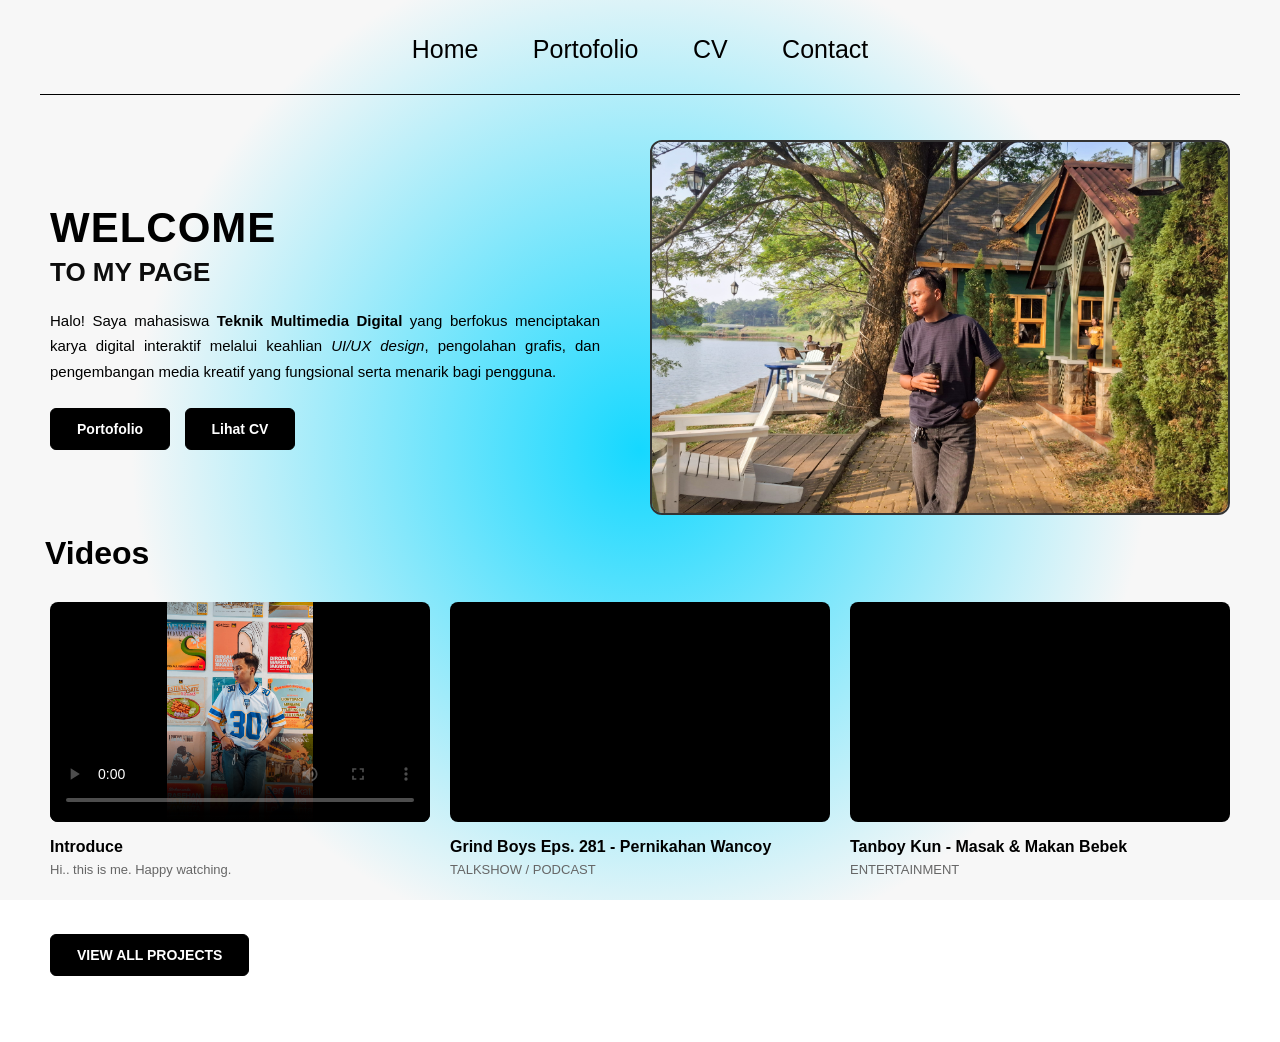
<file: index.html>
<!DOCTYPE html>
<html lang="id">
<head>
    <meta charset="UTF-8">
    <meta name="viewport" content="width=device-width, initial-scale=1.0">
    <title>Portofolio Muhammad Alif Rakasya</title>
    <link rel="icon" href="image/kecil.jpg">
    <link rel="stylesheet" href="index.css">
</head>
<body>
    <div class="nav-container">
        <b><a href="index.html">Home</a></b>
        <a href="Portofolio.html">Portofolio</a>
        <a href="CV.html">CV</a>
        <a href="contact.html">Contact</a>
    </div>
    <hr>
    <table width="100%" cellpadding="10" cellspacing="0" border="0">
        <tr>
            <td align="left" valign="middle" width="50%" style="padding-right: 40px;">
                <h1 style="font-size: 42px; margin: 0; line-height: 1.1; letter-spacing: 1px;">WELCOME</h1>
                <h2 style="font-size: 26px; margin: 6px 0 20px 0; font-weight: 600; opacity: 0.95;">TO MY PAGE</h2>
                
                <p style="text-align: justify; line-height: 1.7; font-size: 15px; color: #000000; margin: 0 0 24px 0;">
                    Halo! Saya mahasiswa <b>Teknik Multimedia Digital</b> yang berfokus menciptakan karya digital interaktif melalui keahlian <i>UI/UX design</i>, pengolahan grafis, dan pengembangan media kreatif yang fungsional serta menarik bagi pengguna.
                </p>
                
                <a href="Portofolio.html">
                    <button type="button">Portofolio</button>
                </a>
                <a href="CV.html" style="margin-left: 10px;">
                    <button type="button">Lihat CV</button>
                </a>
            </td>
            <td align="right" valign="middle" width="50%">
                <img class="hero-img" src="image/alip.jpg" alt="Foto Muhammad Alif Rakasya">
            </td>
        </tr>
    </table>
    <a id="videos"></a>
    <table width="100%" cellpadding="5" cellspacing="0" border="0">
        <tr>
            <td align="left">
                <h1>Videos</h1>
            </td>
        </tr>
    </table>
    <table width="100%" cellpadding="10" cellspacing="0" border="0">
        <tr>
            <td width="33.3%" valign="top">
                <video width="100%" height="220" controls poster="image/cover1.jpeg" playsinline>
                    <source src="video/JJ.mp4" type="video/mp4">
                    Browser kamu tidak mendukung pemutaran video.
                </video>
                <h4>Introduce</h4>
                <small>Hi.. this is me. Happy watching.</small>
            </td>
            <td width="33.3%" valign="top">
                <iframe width="100%" height="220" src="https://www.youtube.com/embed/_XYJiONnUdk" title="YouTube video player" frameborder="0" allow="accelerometer; autoplay; clipboard-write; encrypted-media; gyroscope; picture-in-picture; web-share" allowfullscreen></iframe>
                <h4>Grind Boys Eps. 281 - Pernikahan Wancoy</h4>
                <small>TALKSHOW / PODCAST</small>
            </td>
            <td width="33.3%" valign="top">
                <iframe width="100%" height="220" src="https://www.youtube.com/embed/m7yX197ccbI" title="YouTube video player" frameborder="0" allow="accelerometer; autoplay; clipboard-write; encrypted-media; gyroscope; picture-in-picture; web-share" allowfullscreen></iframe>
                <h4>Tanboy Kun - Masak & Makan Bebek</h4>
                <small>ENTERTAINMENT</small>
            </td>
        </tr>
    </table>
    <br><br>
    <table width="100%" cellpadding="10" cellspacing="0" border="0">
        <tr>
            <td align="center">
                <a href="Portofolio.html">
                    <button type="button">VIEW ALL PROJECTS</button>
                </a>
            </td>
        </tr>
    </table>
    <br><br>
</body>
</html>
</file>
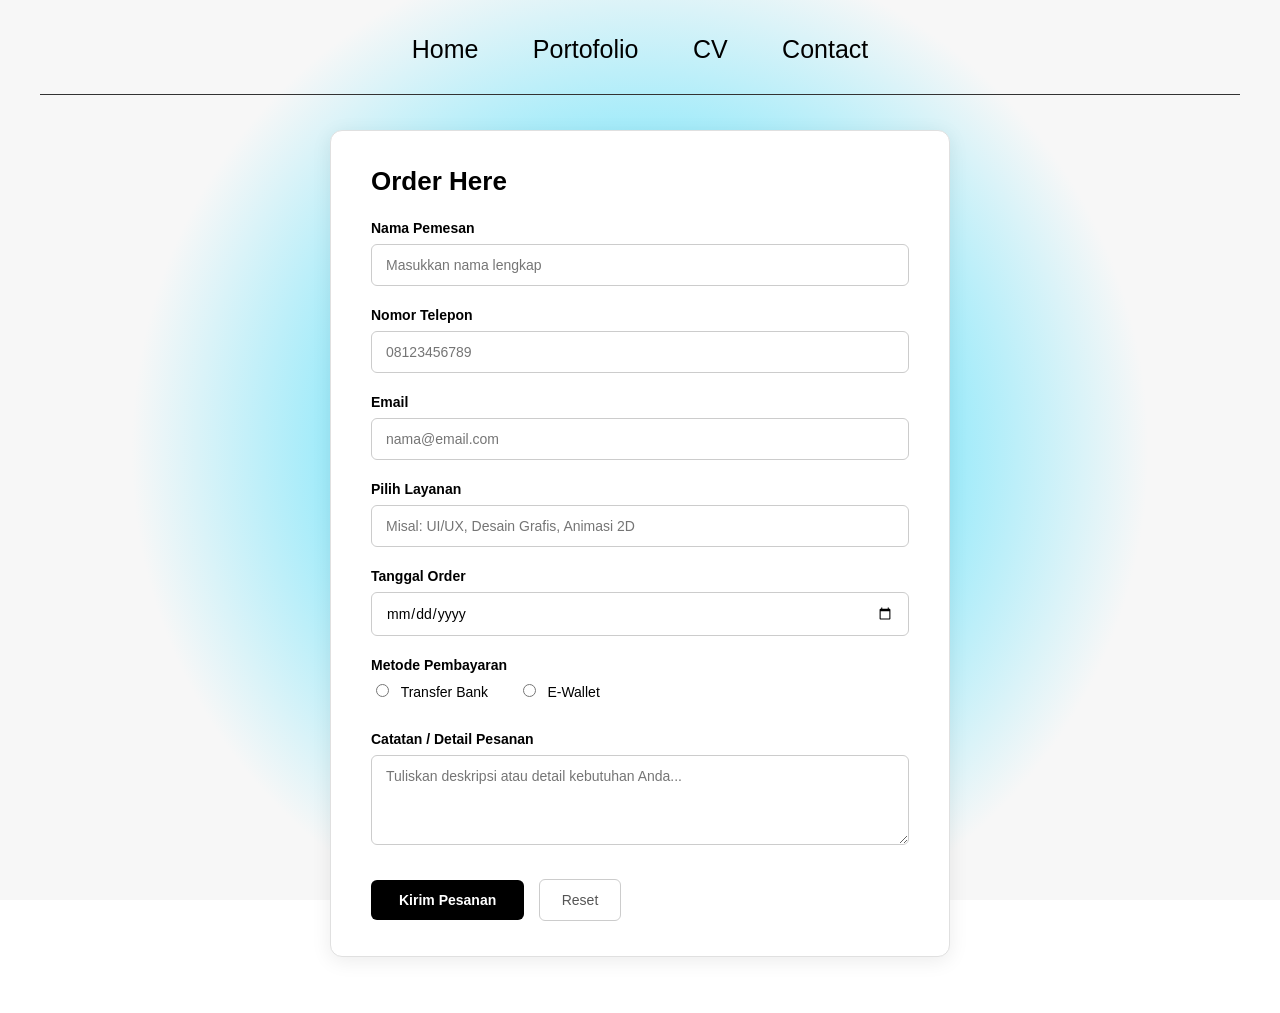
<file: contact.html>
<!DOCTYPE html>
<html lang="id">
<head>
    <meta charset="UTF-8">
    <meta name="viewport" content="width=device-width, initial-scale=1.0">
    <title>Contact / Order - Muhammad Alif Rakasya</title>
    <link rel="icon" href="./image/kecil.jpg">
    <link rel="stylesheet" href="contact.css">
    <style>
        #catatan {
            width: 100%;
            box-sizing: border-box;
            resize: vertical;
        }
    </style>
</head>
<body>
    <div class="navbar-center">
        <a href="index.html">Home</a>
        <a href="Portofolio.html">Portofolio</a>
        <a href="CV.html">CV</a>
        <b><a href="contact.html">Contact</a></b>
    </div>
    <hr>
    <table width="100%" cellpadding="0" cellspacing="0" border="0">
        <tr>
            <td align="center" valign="middle">
                <div class="order-box">
                    <h2 align="left">Order Here</h2>
                    <form action="#" method="post" align="left">
                        <label for="nama">Nama Pemesan</label>
                        <input type="text" id="nama" name="nama" placeholder="Masukkan nama lengkap">
                        <label for="Telepon">Nomor Telepon</label>
                        <input type="text" id="Telepon" name="Telepon" placeholder="08123456789">
                        <label for="email">Email</label>
                        <input type="email" id="email" name="email" placeholder="nama@email.com">
                        <label for="layanan">Pilih Layanan</label>
                        <input type="text" id="layanan" name="layanan" placeholder="Misal: UI/UX, Desain Grafis, Animasi 2D">
                        <label for="tanggal">Tanggal Order</label>
                        <input type="date" id="tanggal" name="tanggal">
                        <label>Metode Pembayaran</label>
                        <div class="radio-group">
                            <label>
                                <input type="radio" id="transfer" name="pembayaran" value="Transfer Bank"> Transfer Bank
                            </label>
                            <label>
                                <input type="radio" id="ewallet" name="pembayaran" value="E-Wallet"> E-Wallet
                            </label>
                        </div>
                        <label for="catatan">Catatan / Detail Pesanan</label>
                        <textarea id="catatan" name="catatan" rows="4" placeholder="Tuliskan deskripsi atau detail kebutuhan Anda..."></textarea>
                        <div class="button-group">
                            <input type="submit" value="Kirim Pesanan">
                            <input type="reset" value="Reset">
                        </div>
                    </form>
                </div>
                <br><br>
            </td>
        </tr>
    </table>
</body>
</html>
</file>
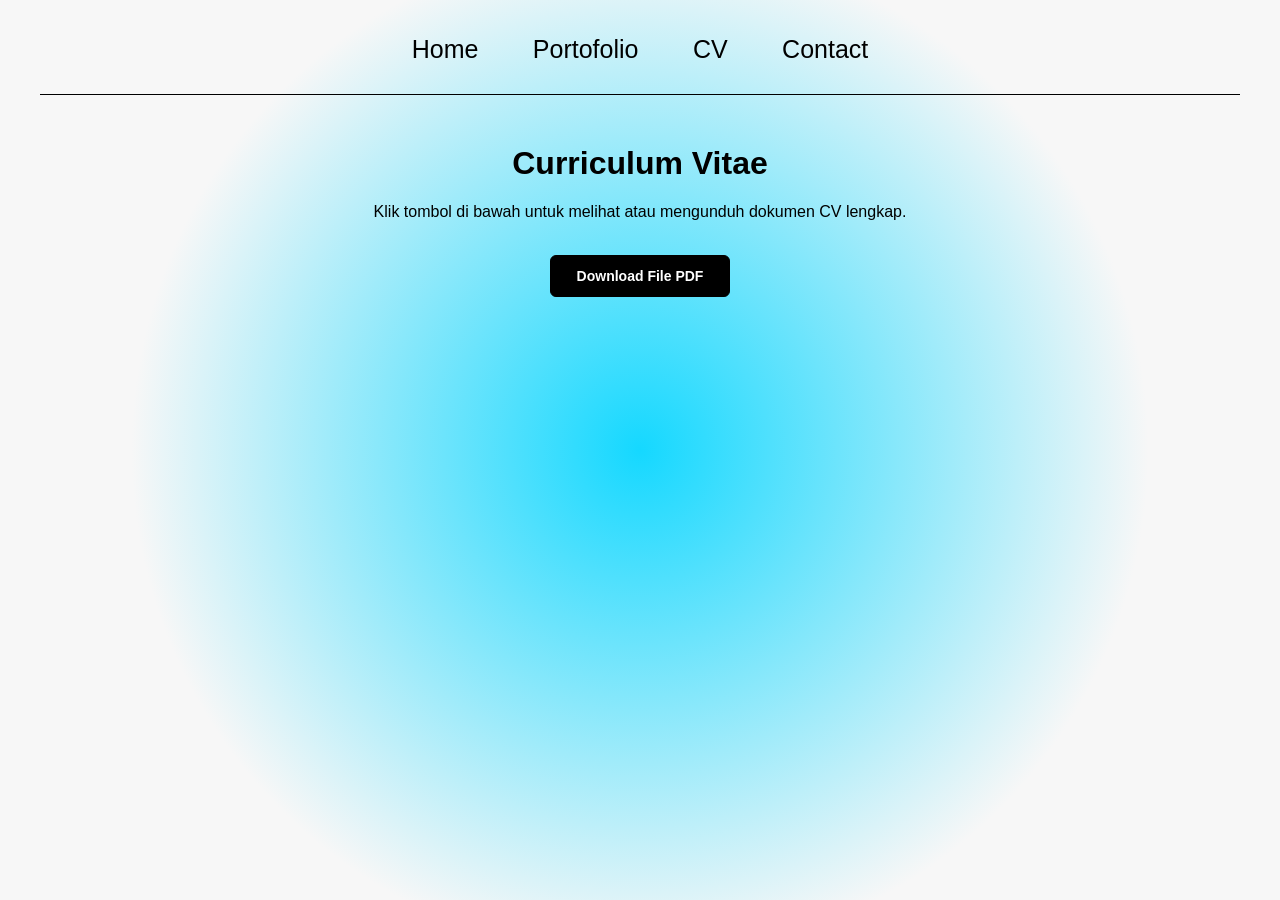
<file: CV.html>
<!DOCTYPE html>
<html lang="id">
<head>
    <meta charset="UTF-8">
    <meta name="viewport" content="width=device-width, initial-scale=1.0">
    <title>CV - Muhammad Alif Rakasya</title>
    <link rel="stylesheet" href="index.css">
</head>
<body>

    <div class="nav-container">
        <a href="index.html">Home</a>
        <a href="Portofolio.html">Portofolio</a>
        <b><a href="CV.html">CV</a></b>
        <a href="contact.html">Contact</a>
    </div>

    <hr>

    <div style="text-align: center; margin-top: 50px;">
        <h1>Curriculum Vitae</h1>
        <p style="color: #000000; margin-bottom: 30px;">Klik tombol di bawah untuk melihat atau mengunduh dokumen CV lengkap.</p>
        
        <!-- Sesuaikan href ke CV_ALIF.pdf -->
        <a href="CV_ALIF.pdf" download="CV_ALIF.pdf">
            <button type="button">Download File PDF</button>
        </a>
    </div>

</body>
</html>
</file>
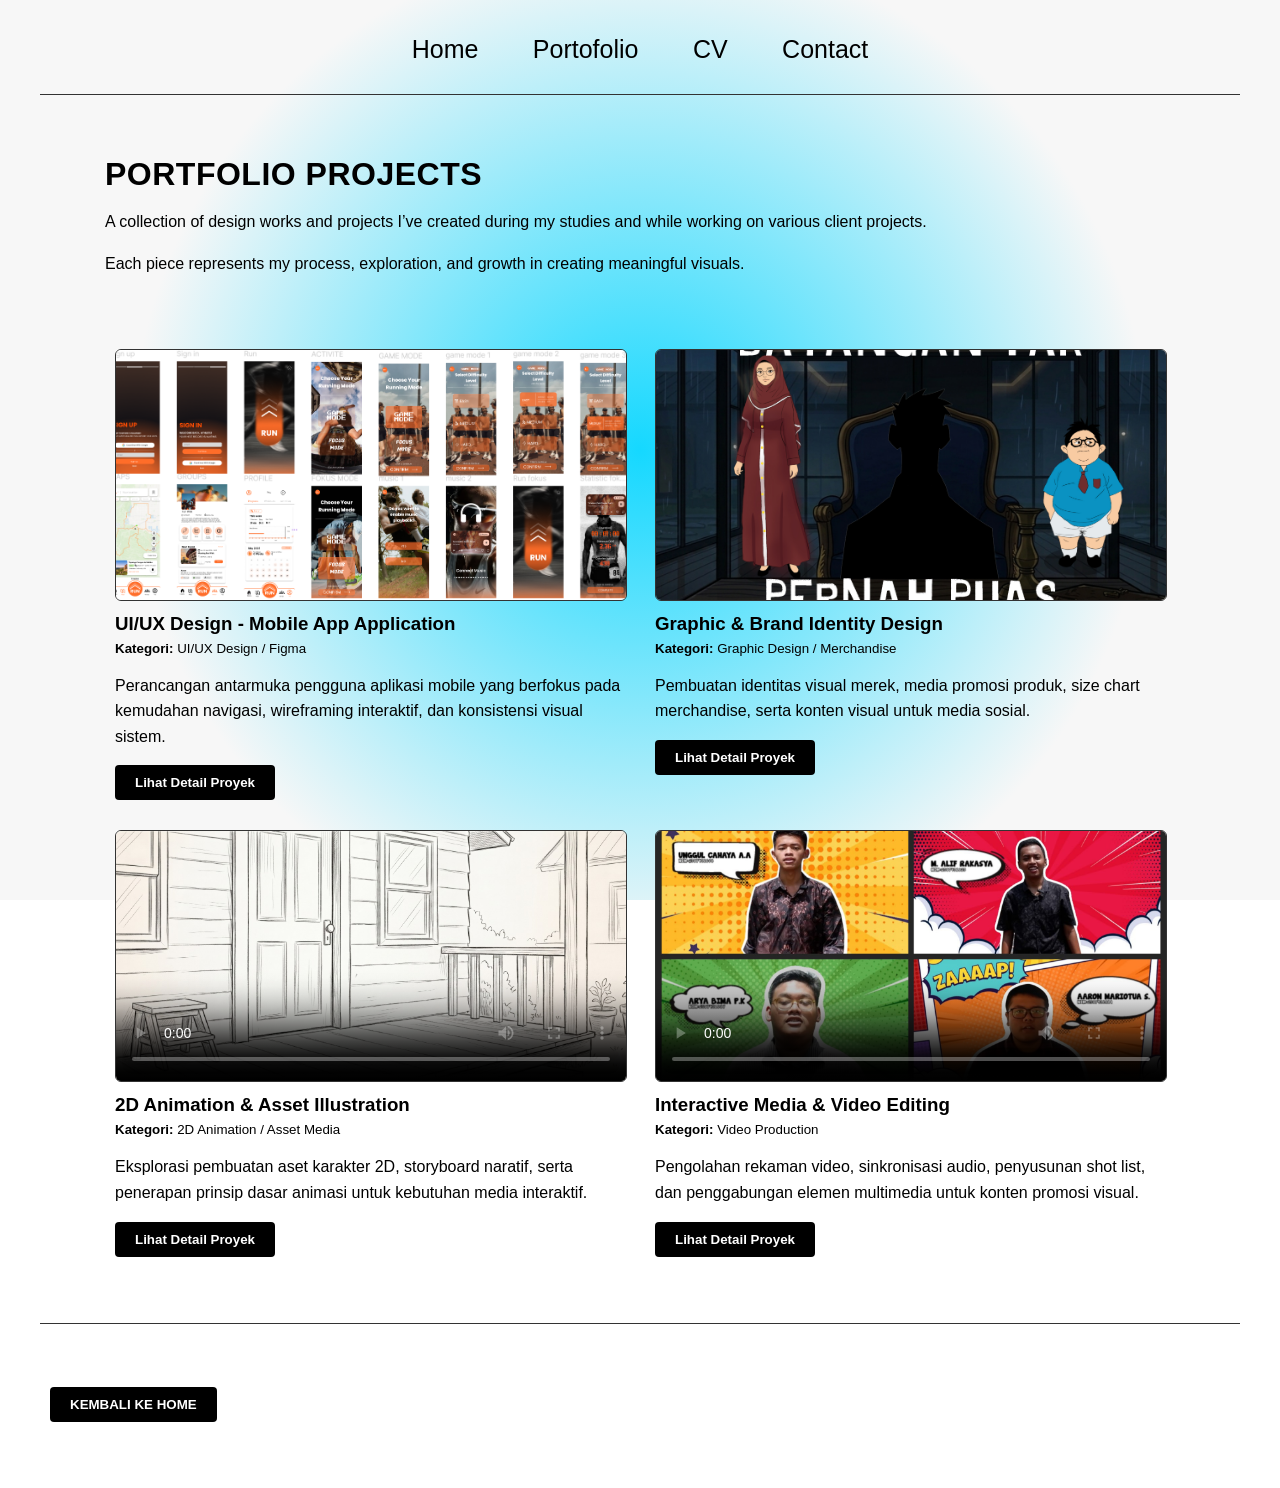
<file: Portofolio.html>
<!DOCTYPE html>
<html lang="id">
<head>
    <meta charset="UTF-8">
    <meta name="viewport" content="width=device-width, initial-scale=1.0">
    <title>Portofolio - Muhammad Alif Rakasya</title>
    <link rel="icon" href="image/kecil.jpg">
    <link rel="stylesheet" href="Portofolio.css">
</head>
<body>
    <div class="nav-container">
        <a href="index.html">Home</a>
        <b><a href="Portofolio.html">Portofolio</a></b>
        <a href="CV.html">CV</a>
        <a href="contact.html">Contact</a>
    </div>
    <hr>
    <table width="90%" align="center" cellpadding="5" cellspacing="0" border="0">
        <tr>
            <td align="left">
                <h1>PORTFOLIO PROJECTS</h1>
                <p>A collection of design works and projects I’ve created during my studies and while working on various client projects.</p>
                <p>Each piece represents my process, exploration, and growth in creating meaningful visuals.</p>
            </td>
        </tr>
    </table>
    <br>
    <br>
    <table width="90%" align="center" cellpadding="15" cellspacing="0" border="0">
        <tr>
            <td width="50%" valign="top">
                <img src="image/UI_UX.png" alt="Proyek 1">
                <h3>UI/UX Design - Mobile App Application</h3>
                <small><b>Kategori:</b> UI/UX Design / Figma</small>
                <p>
                    Perancangan antarmuka pengguna aplikasi mobile yang berfokus pada kemudahan navigasi, wireframing interaktif, dan konsistensi visual sistem.
                </p>
                <a href="#"><button type="button">Lihat Detail Proyek</button></a>
            </td>

            <td width="50%" valign="top">
                <img src="image/desain.jpg" alt="Proyek 2">
                <h3>Graphic & Brand Identity Design</h3>
                <small><b>Kategori:</b> Graphic Design / Merchandise</small>
                <p>
                    Pembuatan identitas visual merek, media promosi produk, size chart merchandise, serta konten visual untuk media sosial.
                </p>
                <a href="#"><button type="button">Lihat Detail Proyek</button></a>
            </td>
        </tr>
        <tr>
            <td width="50%" valign="top">
                <video controls poster="image/thumbnail_animasi.jpg" playsinline>
                    <source src="video/UAS_ANIMASI.mp4" type="video/mp4">
                    Browser kamu tidak mendukung pemutaran video.
                </video>
                <h3>2D Animation & Asset Illustration</h3>
                <small><b>Kategori:</b> 2D Animation / Asset Media</small>
                <p>
                    Eksplorasi pembuatan aset karakter 2D, storyboard naratif, serta penerapan prinsip dasar animasi untuk kebutuhan media interaktif.
                </p>
                <a href="#"><button type="button">Lihat Detail Proyek</button></a>
            </td>

            <td width="50%" valign="top">
                <video controls poster="image/cover_perkenalan.jpg" playsinline>
                    <source src="video/Video_Perkenalan.mp4" type="video/mp4">
                    Browser kamu tidak mendukung pemutaran video.
                </video>
                <h3>Interactive Media & Video Editing</h3>
                <small><b>Kategori:</b> Video Production</small>
                <p>
                    Pengolahan rekaman video, sinkronisasi audio, penyusunan shot list, dan penggabungan elemen multimedia untuk konten promosi visual.
                </p>
                <a href="#"><button type="button">Lihat Detail Proyek</button></a>
            </td>
        </tr>
    </table>
    <br><br>
    <hr>
    <br>
    <table width="100%" cellpadding="10" cellspacing="0" border="0">
        <tr>
            <td align="center">
                <a href="index.html">
                    <button type="button">KEMBALI KE HOME</button>
                </a>
            </td>
        </tr>
    </table>
    <br><br>
</body>
</html>
</file>
<file: index.css>
* {
    box-sizing: border-box;
}

body { 
    font-family: 'Segoe UI', Tahoma, Geneva, Verdana, sans-serif;
    /* Radial gradient halus di tengah layar */
    background: radial-gradient(circle at center, #15d8ff 0%, #F7F7F7 65%);
    background-attachment: fixed;
    min-height: 100vh;
    color: #000000;
    margin: 0;
    padding: 20px 40px;
}
a {
    text-decoration: none;
}
td {
    color: #333333;
    text-align: left;
}
h1, h2 {
    color: #000000;
    margin-top: 5px;
    margin-bottom: 15px;
}
h4 {
    color: #000000;
    margin-top: 12px;
    margin-bottom: 4px;
    font-size: 16px;
}
small {
    color: #666666;
    font-size: 13px;
}
p {
    line-height: 1.7;
    color: #333333;
}
hr {
    border: 0;
    height: 1px;
    background: #000000;
    margin: 15px 0 35px 0;
}
.navbar-center, .nav-container {
    width: 100%;
    text-align: center;
    padding: 15px 0;
}
.navbar-center a, .nav-container a {
    color: #000000;
    text-decoration: none;
    font-size: 25px;
    font-weight: 500;
    margin: 0 25px;
    display: inline-block;
    transition: color 0.2s ease;
}
.navbar-center a:hover, .nav-container a:hover {
    color: #9d9b9b;
}
.order-box {
    background-color: #ffffff;
    padding: 30px 40px;
    border-radius: 12px;
    box-shadow: 0 4px 20px rgba(0, 0, 0, 0.08);
    max-width: 600px;
    width: 100%;
    margin: 0 auto;
}
form {
    display: flex;
    flex-direction: column;
}
label {
    font-weight: 600;
    font-size: 14px;
    margin-top: 15px;
    margin-bottom: 6px;
    color: #222222;
    display: block;
}
input[type="text"],
input[type="email"],
input[type="date"],
textarea {
    width: 100%;
    padding: 12px 14px;
    border: 1px solid #cccccc;
    border-radius: 8px;
    font-family: inherit;
    font-size: 14px;
    color: #333333;
    background-color: #fafafa;
    transition: border-color 0.2s ease, box-shadow 0.2s ease;
}
input[type="text"]:focus,
input[type="email"]:focus,
input[type="date"]:focus,
textarea:focus {
    outline: none;
    border-color: #000000;
    background-color: #ffffff;
    box-shadow: 0 0 0 3px rgba(0, 0, 0, 0.1);
}
textarea {
    resize: vertical;
    min-height: 100px;
}
.radio-group {
    display: flex;
    gap: 20px;
    margin-top: 5px;
    margin-bottom: 10px;
}
.radio-group label {
    font-weight: normal;
    margin-top: 0;
    cursor: pointer;
    display: flex;
    align-items: center;
    gap: 6px;
}
.button-group {
    display: flex;
    gap: 12px;
    margin-top: 25px;
}
button, 
input[type="submit"], 
input[type="reset"] {
    background-color: #000000;
    color: #ffffff;
    border: 1px solid #000000;
    padding: 12px 26px;
    font-size: 14px;
    font-weight: bold;
    border-radius: 6px;
    cursor: pointer;
    font-family: inherit;
    transition: background-color 0.2s ease, color 0.2s ease, transform 0.1s ease;
}
input[type="reset"] {
    background-color: #ffffff;
    color: #333333;
    border: 1px solid #cccccc;
}
button:hover, 
input[type="submit"]:hover {
    background-color: #222222;
    color: #ffffff;
    transform: translateY(-2px);
}
input[type="reset"]:hover {
    background-color: #f0f0f0;
    border-color: #999999;
    transform: translateY(-2px);
}
button:active, 
input[type="submit"]:active, 
input[type="reset"]:active {
    transform: translateY(0);
}
.hero-img {
    width: 100%;
    max-width: 650px;
    height: auto;
    border-radius: 12px;
    border: 2px solid #333333;
    display: block;
}
video, iframe {
    border-radius: 8px;
    background-color: #000000;
}
</file>
<file: contact.css>
body { 
    font-family: 'Segoe UI', Tahoma, Geneva, Verdana, sans-serif;
    /* Gradient melingkar halus di tengah layar */
    background: radial-gradient(circle at center, #15d8ff 0%, #F7F7F7 65%);
    background-attachment: fixed;
    color: #000000;
    margin: 0;
    padding: 20px 40px;
}
.navbar-center {
    width: 100%;
    text-align: center;
    padding: 15px 0;
}
.navbar-center a {
    color: #000000;
    text-decoration: none;
    font-weight: 500;
    font-size: 25px;
    margin: 0 25px;
    display: inline-block;
    transition: color 0.2s ease;
}
.navbar-center a:hover {
    color: #9d9b9b;
    text-decoration: none;
}
hr {
    border: 0;
    height: 1px;
    background: #333333;
    margin: 15px 0 35px 0;
}
.order-box {
    background-color: #ffffff;
    border: 1px solid #e0e0e0;
    border-radius: 12px;
    padding: 35px 40px;
    width: 100%;
    max-width: 620px;
    box-sizing: border-box;
    box-shadow: 0 4px 20px rgba(0, 0, 0, 0.08);
}
h2 {
    color: #000000;
    margin-top: 0;
    margin-bottom: 22px;
    font-size: 26px;
}
label {
    font-size: 14px;
    font-weight: 600;
    color: #000000;
    display: inline-block;
    margin-bottom: 8px;
}
input[type="text"],
input[type="email"],
input[type="date"],
textarea {
    width: 100%;
    box-sizing: border-box;
    padding: 12px 14px;
    background-color: #ffffff;
    border: 1px solid #cccccc;
    border-radius: 6px;
    color: #000000;
    font-family: inherit;
    font-size: 14px;
    outline: none;
    margin-bottom: 20px;
    transition: border-color 0.2s ease;
}
input[type="text"]:focus,
input[type="email"]:focus,
input[type="date"]:focus,
textarea:focus {
    border-color: #000000;
}
.radio-group {
    margin-bottom: 22px;
}
.radio-group label {
    font-weight: normal;
    margin-right: 25px;
    cursor: pointer;
    font-size: 14px;
}
input[type="radio"] {
    accent-color: #000000;
    margin-right: 8px;
    cursor: pointer;
}
.button-group {
    margin-top: 10px;
}
input[type="submit"] {
    background-color: #000000;
    color: #ffffff;
    border: none;
    padding: 12px 28px;
    font-size: 14px;
    font-weight: bold;
    border-radius: 6px;
    cursor: pointer;
    margin-right: 10px;
    transition: background-color 0.2s ease, color 0.2s ease, transform 0.1s ease;
}
input[type="submit"]:hover {
    background-color: #000000;
    color: #9d9b9b;
    transform: translateY(-2px);
}
input[type="submit"]:active {
    background-color: #000000;
    color: #9d9b9b;
}
input[type="reset"] {
    background-color: transparent;
    color: #555555;
    border: 1px solid #cccccc;
    padding: 12px 22px;
    font-size: 14px;
    border-radius: 6px;
    cursor: pointer;
    transition: background-color 0.2s ease, border-color 0.2s ease, color 0.2s ease;
}
input[type="reset"]:hover {
    background-color: #e0e0e0;
    border-color: #999999;
    color: #000000;
}
</file>
<file: Portofolio.css>
body { 
    font-family: 'Segoe UI', Tahoma, Geneva, Verdana, sans-serif;
    /* Gradient melingkar halus di tengah layar */
    background: radial-gradient(circle at center, #15d8ff 0%, #F7F7F7 65%);
    background-attachment: fixed;
    color: #000000;
    margin: 0;
    padding: 20px 40px;
}
td {
    color: #ffffff;
    text-align: left;
}
.nav-container {
    width: 100%;
    text-align: center;
    padding: 15px 0;
}
.nav-container a {
    color: #000000;
    text-decoration: none;
    font-size: 25px;
    font-weight: 500;
    margin: 0 25px;
    display: inline-block;
    transition: color 0.2s ease;
}
.nav-container a:hover {
    color: #9d9b9b;
}
h1 {
    color: #000000;
    margin-bottom: 8px;
    letter-spacing: 0.5px;
}
h3 {
    color: #000000;
    margin-top: 12px;
    margin-bottom: 4px;
}
small {
    color: #000000;
}
p {
    line-height: 1.6;
    color: #000000;
}
hr {
    border: 0;
    height: 1px;
    background: #333333;
    margin: 15px 0 35px 0;
}
button {
    background-color: #000000;
    color: #ffffff;
    border: none;
    padding: 10px 20px;
    border-radius: 4px;
    cursor: pointer;
    font-weight: bold;
    font-family: inherit;
    transition: background-color 0.2s ease, color 0.2s ease, transform 0.1s ease;
}
button:hover {
    background-color: #000000;
    color: #9d9b9b;
    transform: translateY(-2px);
}
button:active {
    background-color: #000000;
    color: #9d9b9b;
}
img, video {
    width: 100%;
    height: 250px;
    object-fit: cover;
    border-radius: 6px;
    border: 1px solid #333333;
    background-color: #000000;
    display: block;
}
</file>
